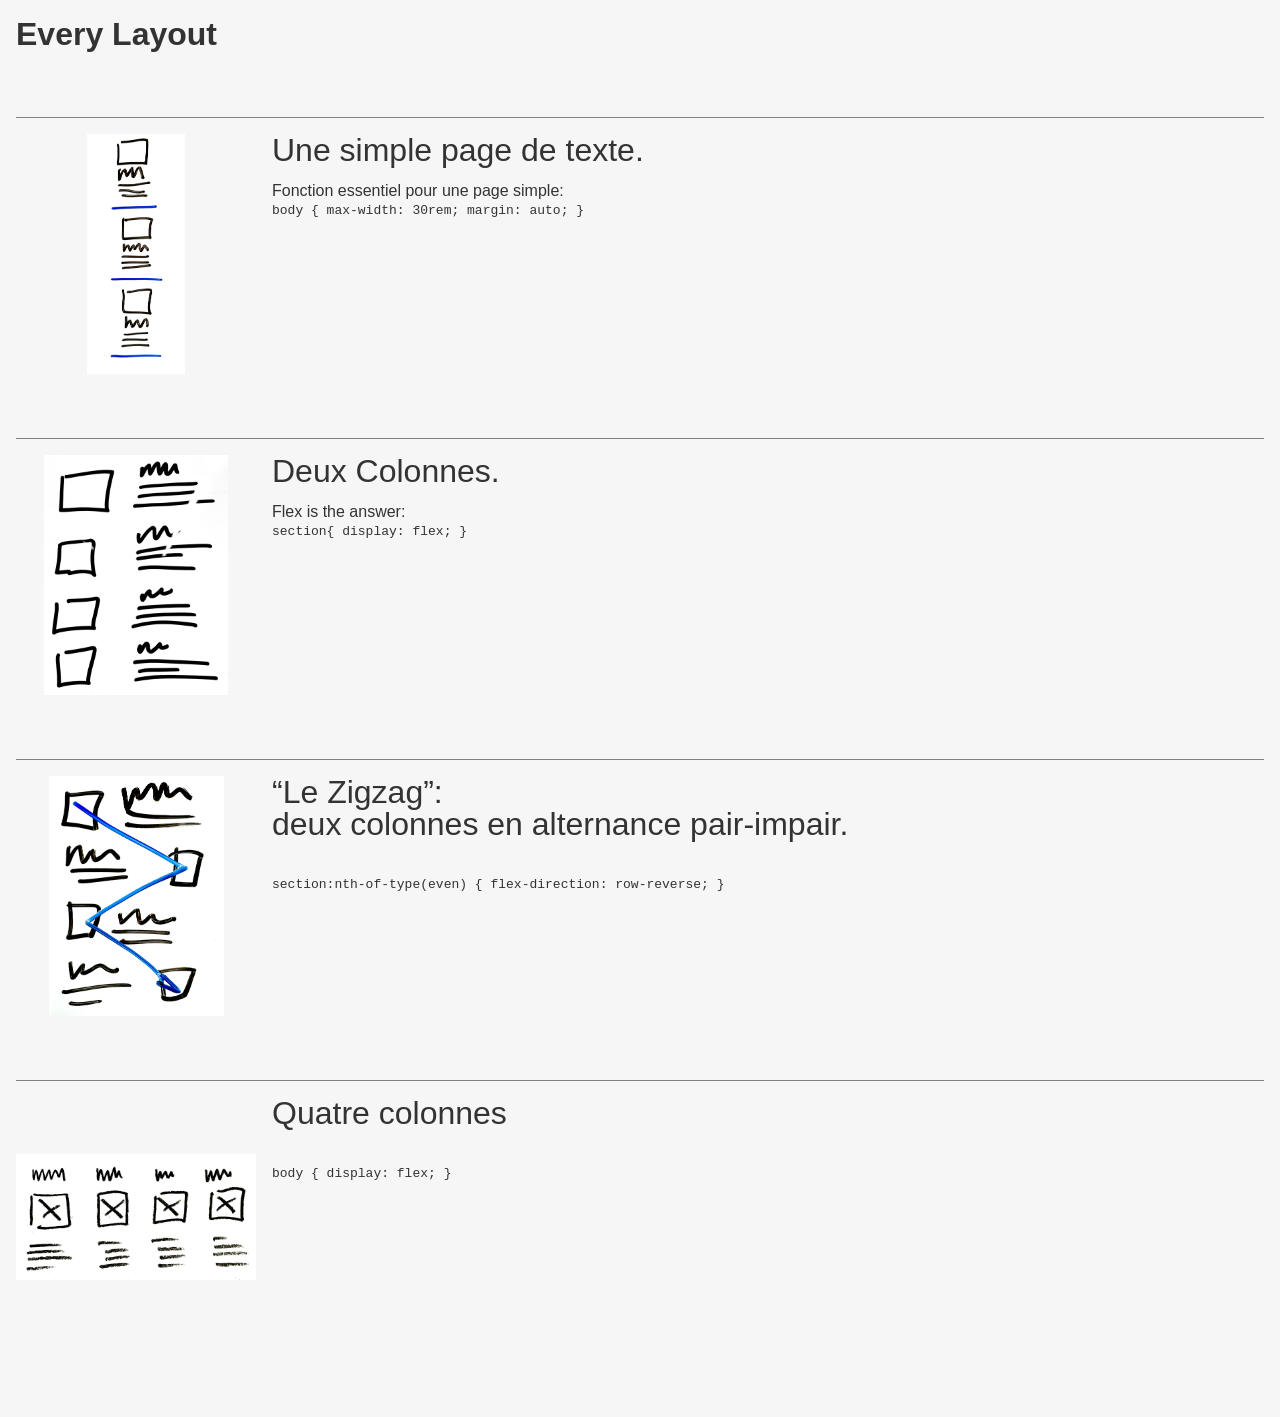
<file: index.html>
<!DOCTYPE html>
<html lang="en">
<head>
	<meta charset="UTF-8">
	<meta name="viewport" content="width=device-width, initial-scale=1.0">
	<title>Every layout</title>
	<link rel="stylesheet" href="rsrc/style.css">

	<style>
		section {
			display: flex;
			align-items: flex-start;
			gap: 1rem;
			margin: 4rem 0;
			border-top: 1px solid grey;
			padding-top: 1rem;
		}

		p { max-width: 60ch; }
		h3 { margin-bottom: 1rem; }

		.vignette{
			/* width: 15em; */
			/* parce que on utilsie un system flex, le largeur ne marche pas, on regle avec flex… */
			flex: 0 0 15rem;
			aspect-ratio: 1/1;
		}
		.vignette img{
			width: 100%;
			height: 100%;
			object-fit: contain;
		}
	</style>

</head>
<body>
	<h1>Every Layout</h1>
	

	<section>
		<div class="vignette">
			<a href="layout-01-simple.html">
				<img src="vignettes/layout-01-simple.png" alt="">
			</a>
		</div>
		<div class="decription">
			<h3>Une simple page de texte.</h3>
			<p>Fonction essentiel pour une page simple: 
				<br><code> body { max-width: 30rem; margin: auto; } </code> 
			</p>
		</div>
	</section>


	<section>
		<div class="vignette">
			<a href="layout-02-colonnes.html">
				<img src="vignettes/layout-02-colonnes.png" alt="">
			</a>
		</div>
		<div class="decription">
			<h3>Deux Colonnes.</h3>
			<p>Flex is the answer: 
				<br><code> section{ display: flex; } </code> 
			</p>
		</div>
	</section>


	<section>
		<div class="vignette">
			<a href="layout-03-zigzag.html">
				<img src="vignettes/layout-03-zigzag.png" alt="">
			</a>
		</div>
		<div class="decription">
			<h3>“Le Zigzag”: <br>deux colonnes en alternance pair-impair.</h3>
			<p>
				<br><code> section:nth-of-type(even) { flex-direction: row-reverse; } </code> 
			</p>
		</div>
	</section>

	<section>
		<div class="vignette">
			<a href="layout-04-quatre.html">
				<img src="vignettes/layout-04-quatre-colonnes.png" alt="">
			</a>
		</div>
		<div class="decription">
			<h3>Quatre colonnes</h3>
			<p>
				<br><code> body { display: flex; } </code> 
			</p>
		</div>
	</section>


</body>
</html>
</file>
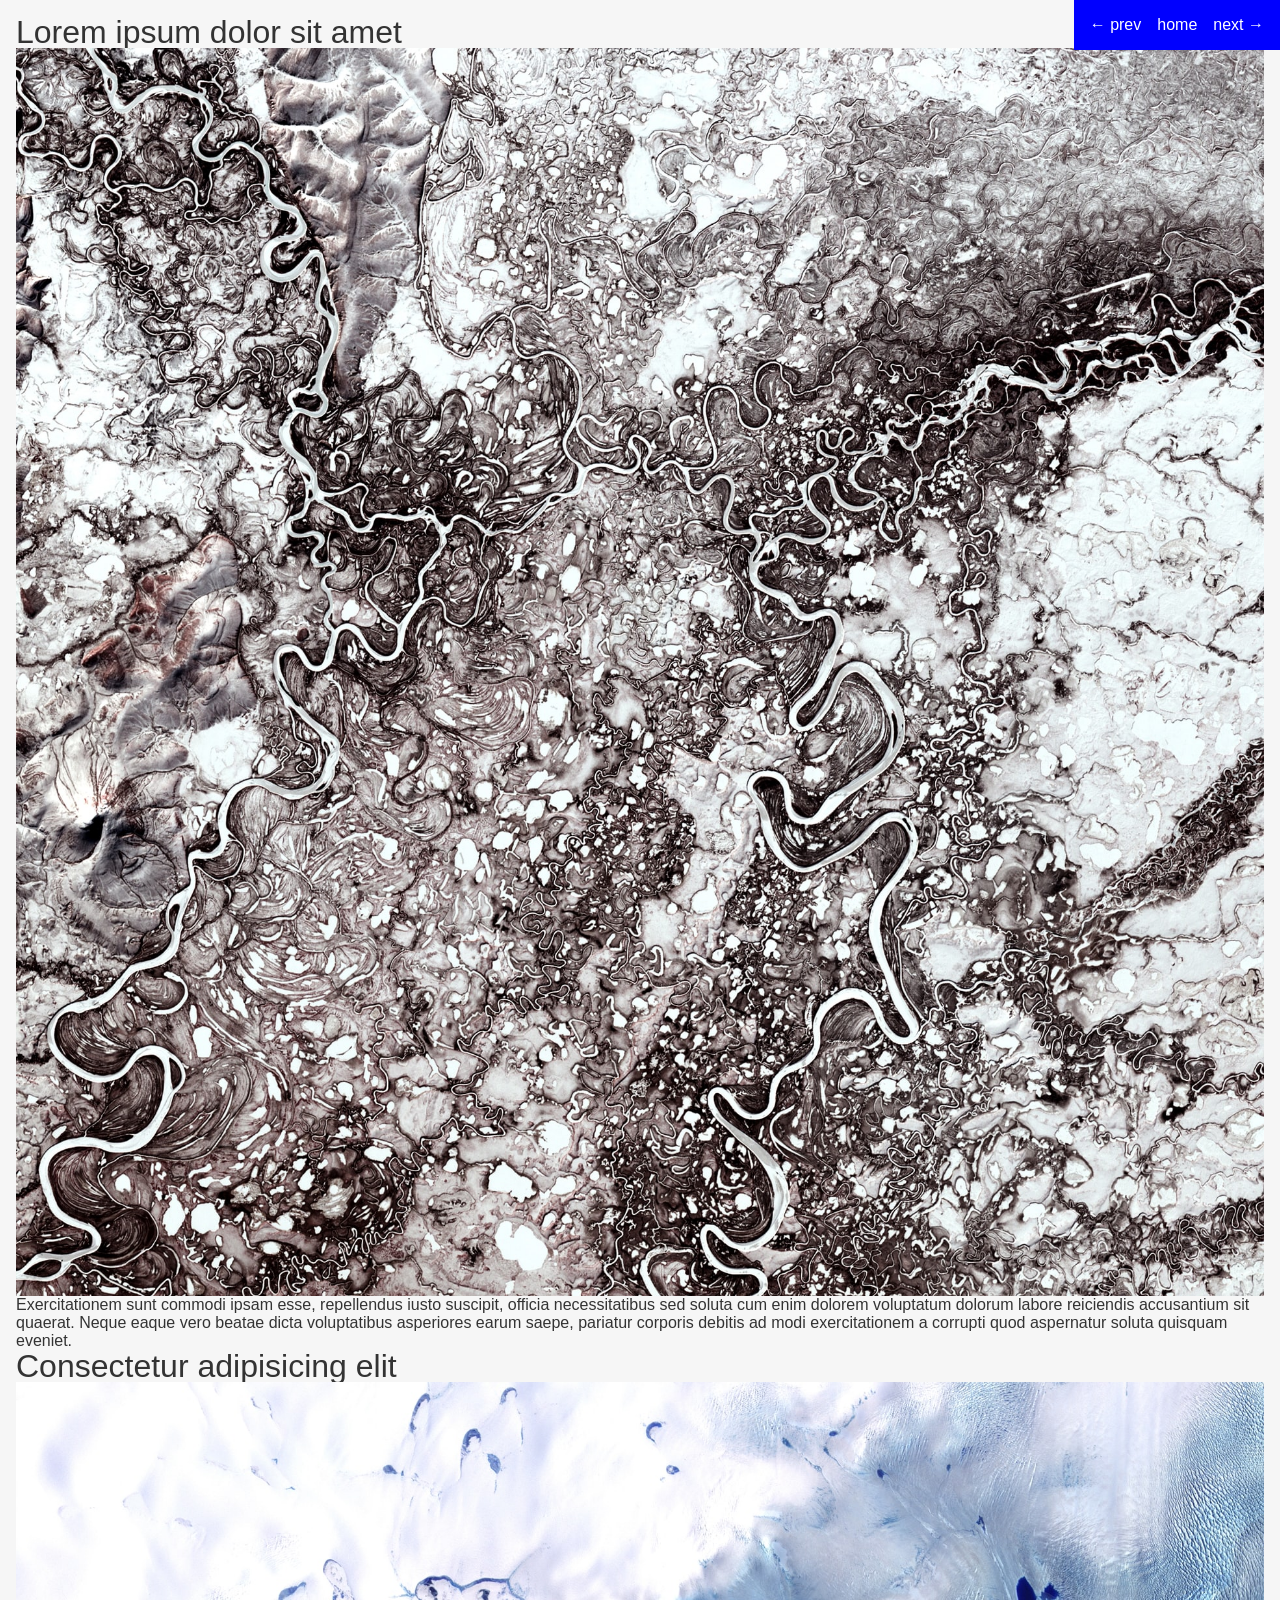
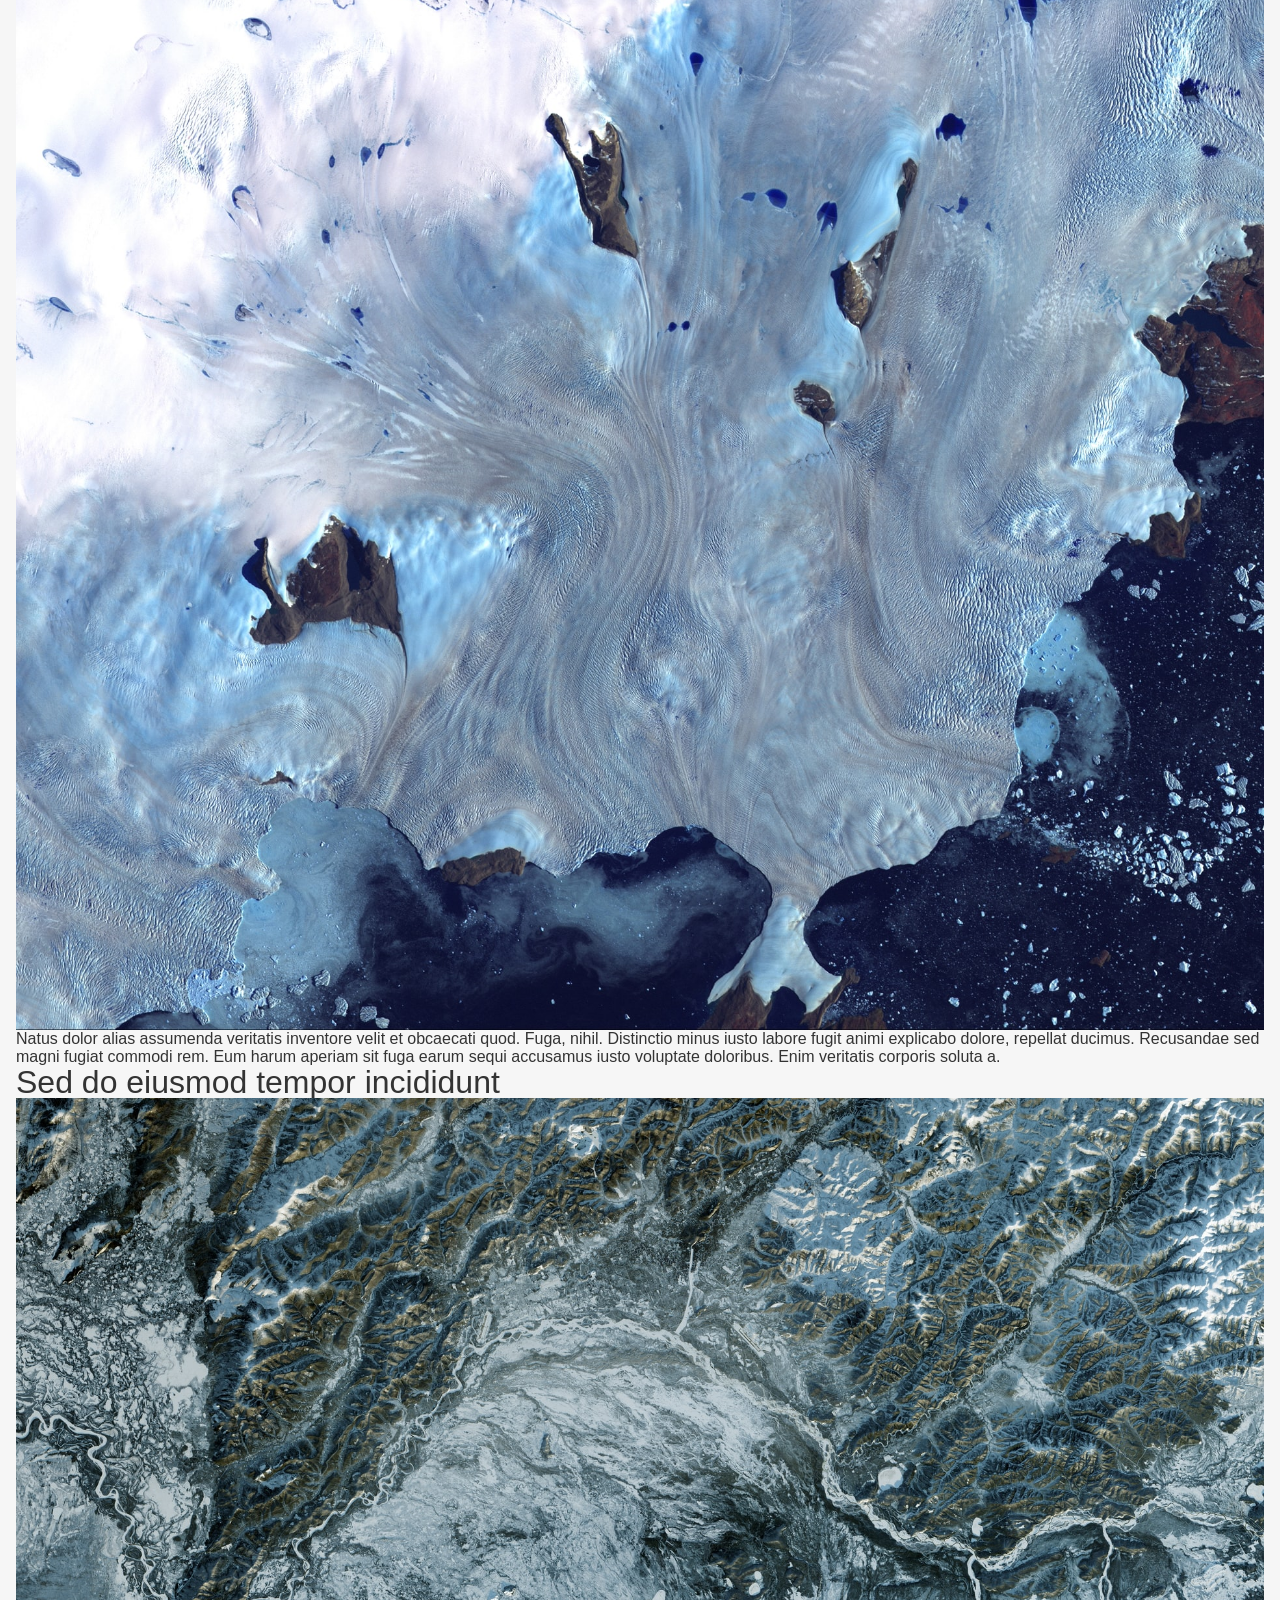
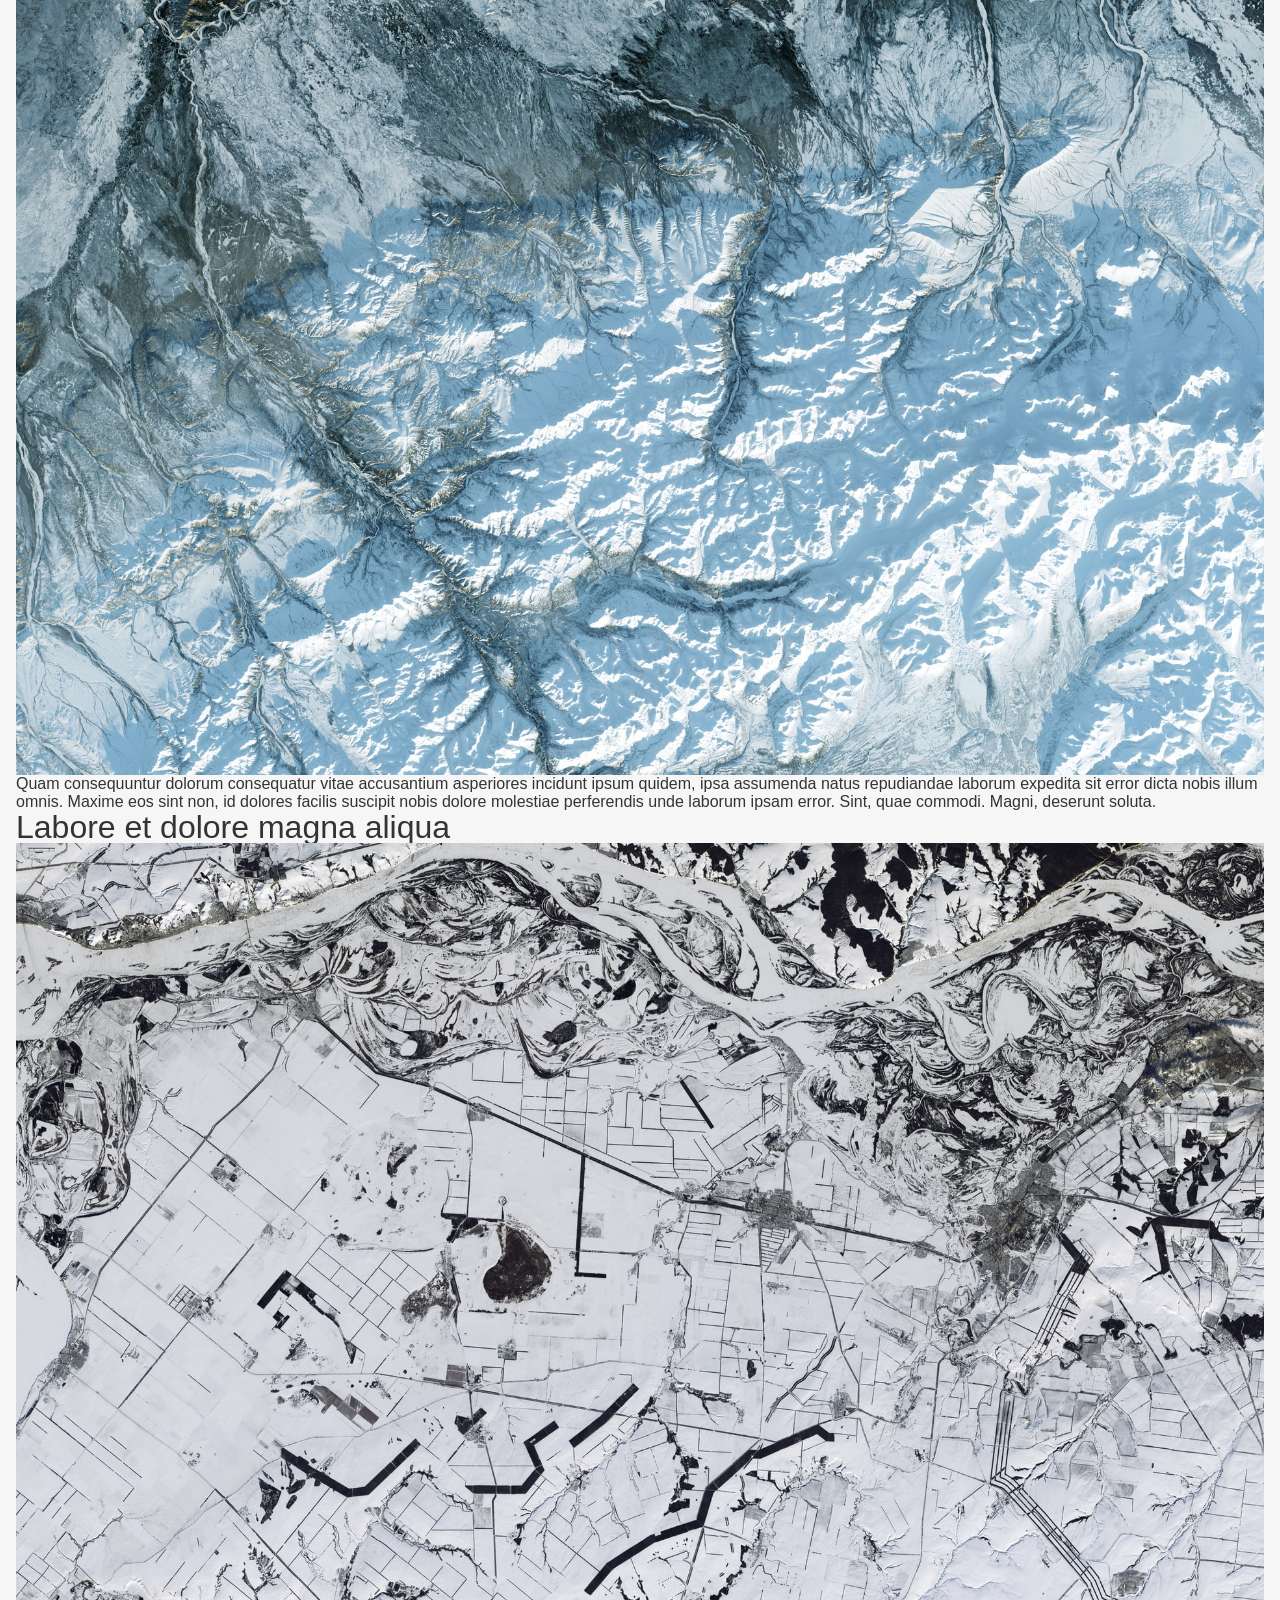
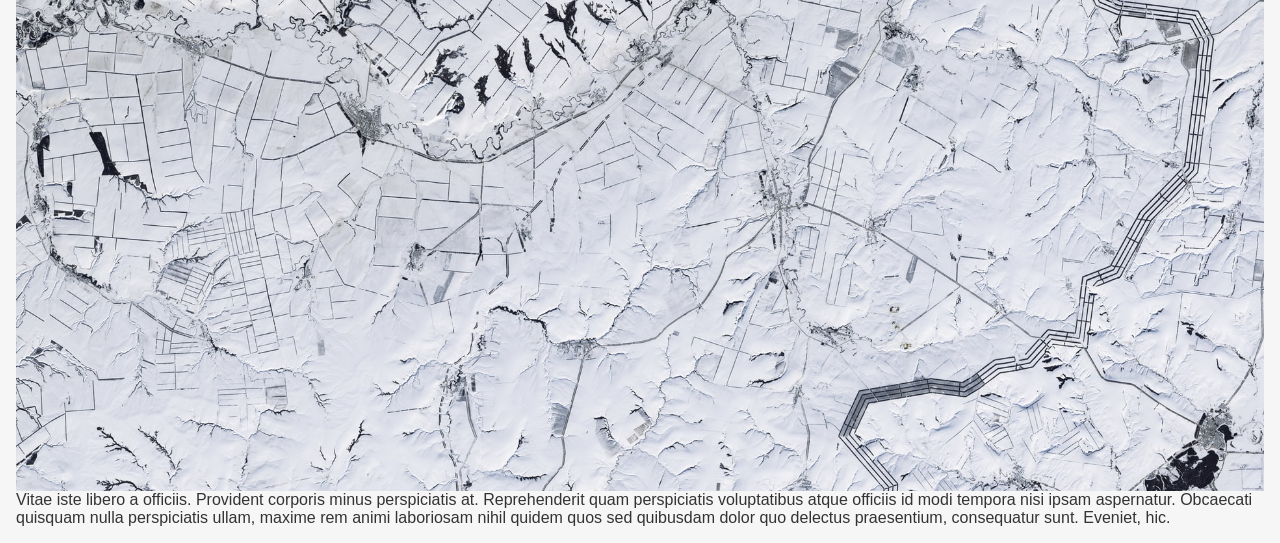
<file: _template.html>
<!DOCTYPE html>
<html lang="en" dir="ltr">
	<head>
		<meta charset="utf-8">
		<meta name="viewport" content="width=device-width, initial-scale=1.0">
		<title>template / example</title>

		<link rel="stylesheet" href="rsrc/style.css"> <!-- design, thème général -->
		<style media="screen">

			/* Fonction essentielle */

			

				/* moteur essentielle de mise en page de cette variation */
				
				/*
					description du fonctionnement CSS et HTML de cette mise en page.
					options ou paramètres supplémentaires.
					références vers la documentation.
				*/


			/*	-	-	-	-	-	-	-	-	-	-	-	-	-	-		-	-	-	-*/


			/* Style visuel et autres détails */

			

				/* habillage visuel et autres détails accessoires pour cette variation */

		</style>

	</head>
	<body>


			<h3>Lorem ipsum dolor sit amet</h3>
			<img src="rsrc/img1.jpg">
			<p>Exercitationem sunt commodi ipsam esse, repellendus iusto suscipit, officia necessitatibus sed soluta cum enim dolorem voluptatum dolorum labore reiciendis accusantium sit quaerat. Neque eaque vero beatae dicta voluptatibus asperiores earum saepe, pariatur corporis debitis ad modi exercitationem a corrupti quod aspernatur soluta quisquam eveniet.</p>


			<h3>Consectetur adipisicing elit</h3>
			<img src="rsrc/img2.jpg">
			<p>Natus dolor alias assumenda veritatis inventore velit et obcaecati quod. Fuga, nihil. Distinctio minus iusto labore fugit animi explicabo dolore, repellat ducimus. Recusandae sed magni fugiat commodi rem. Eum harum aperiam sit fuga earum sequi accusamus iusto voluptate doloribus. Enim veritatis corporis soluta a.</p>


			<h3>Sed do eiusmod tempor incididunt</h3>
			<img src="rsrc/img3.jpg">
			<p>Quam consequuntur dolorum consequatur vitae accusantium asperiores incidunt ipsum quidem, ipsa assumenda natus repudiandae laborum expedita sit error dicta nobis illum omnis. Maxime eos sint non, id dolores facilis suscipit nobis dolore molestiae perferendis unde laborum ipsam error. Sint, quae commodi. Magni, deserunt soluta.</p>


			<h3>Labore et dolore magna aliqua</h3>
			<img src="rsrc/img4.jpg">
			<p>Vitae iste libero a officiis. Provident corporis minus perspiciatis at. Reprehenderit quam perspiciatis voluptatibus atque officiis id modi tempora nisi ipsam aspernatur. Obcaecati quisquam nulla perspiciatis ullam, maxime rem animi laboriosam nihil quidem quos sed quibusdam dolor quo delectus praesentium, consequatur sunt. Eveniet, hic.</p>


			<nav id="siteNav">
				<a href="layout-">prev</a>
				<a href="index.html">home</a>
				<a href="layout-">next</a>
			</nav>
	</body>
</html>
</file>
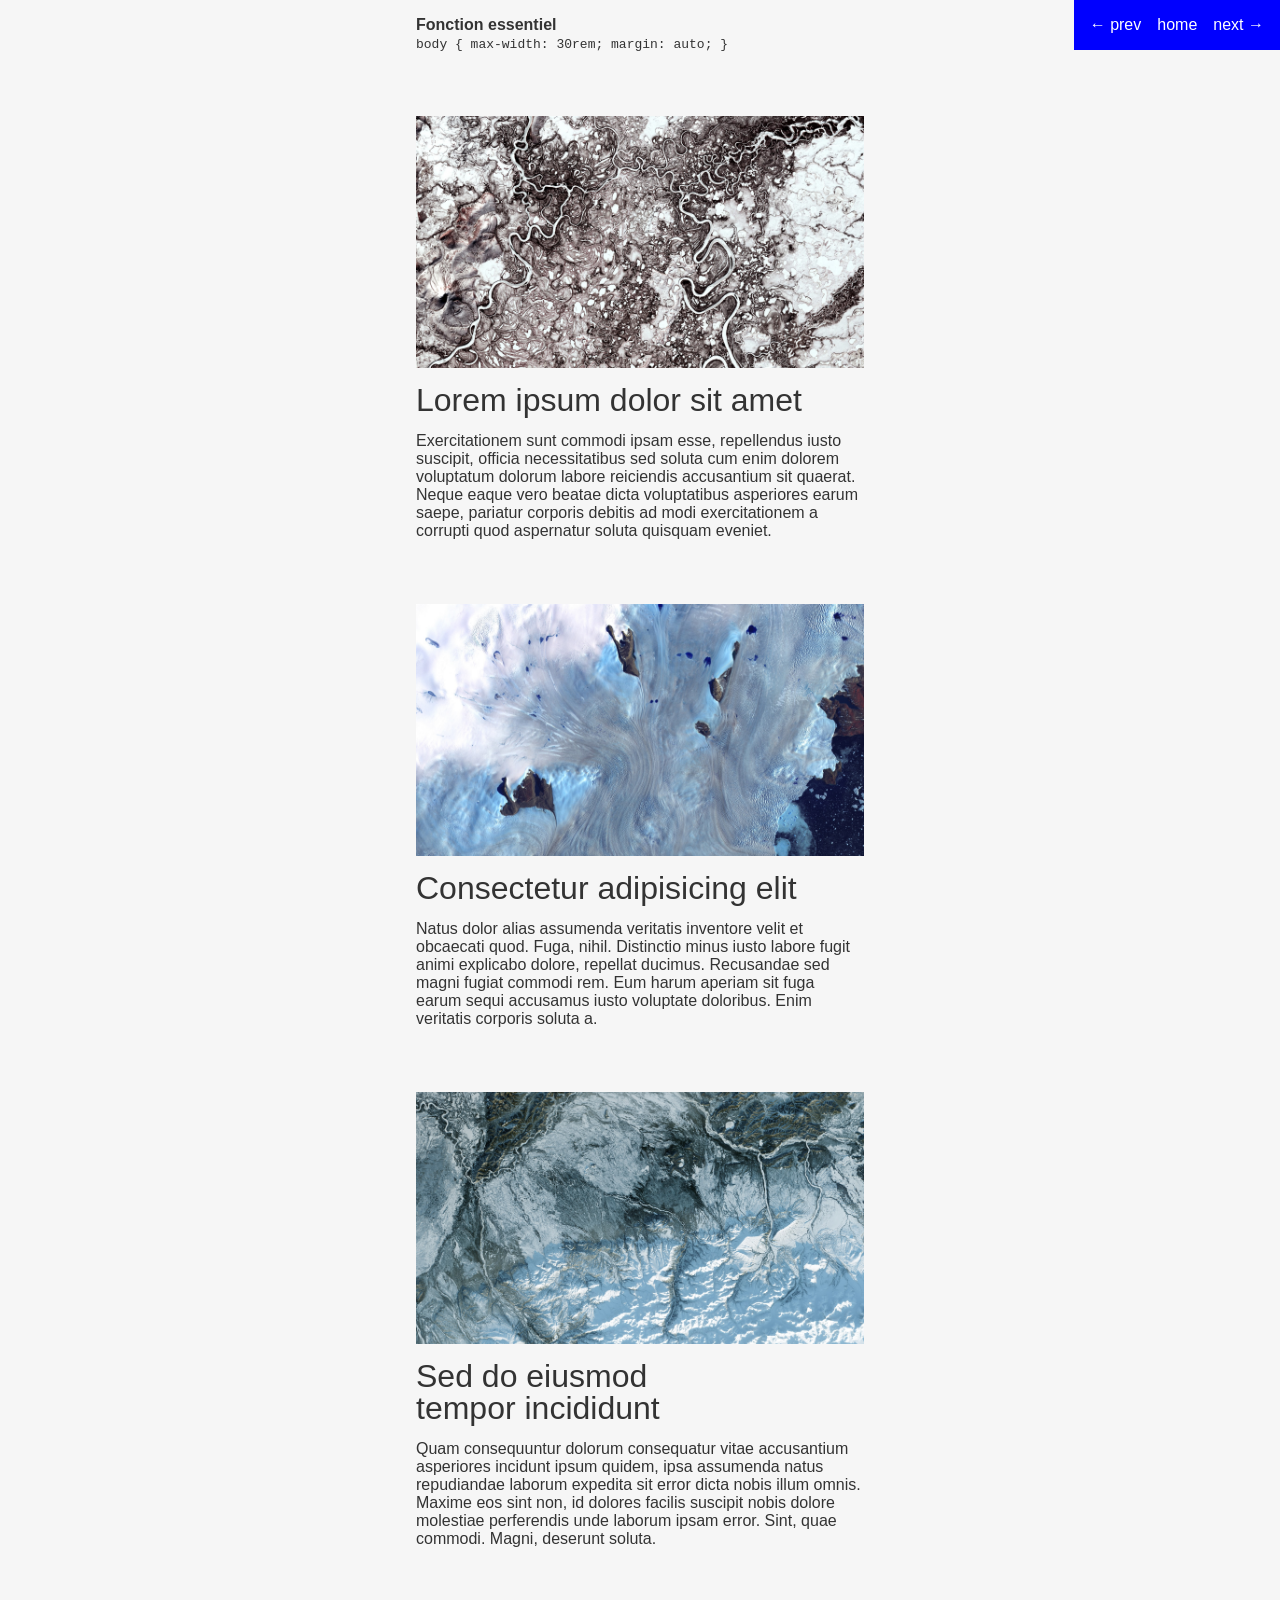
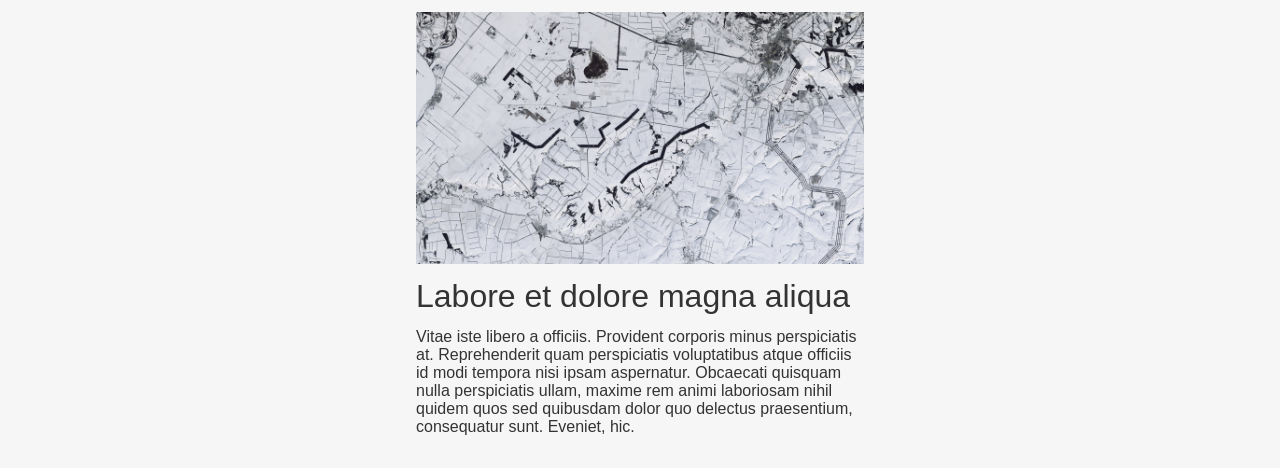
<file: layout-01-simple.html>
<!DOCTYPE html>
<html lang="en" dir="ltr">
	<head>
		<meta charset="utf-8">
		<meta name="viewport" content="width=device-width, initial-scale=1.0">
		<title>simple</title>

		<link rel="stylesheet" href="rsrc/style.css"> <!-- design, thème général -->
		<style media="screen">

			/* Fonction essentielle */
			body { max-width: 30rem; margin: auto; }

			/*	-	-	-	-	-	-	-	-	-	-	-	-	-	-		-	-	-	-*/


			/* Style visuel et autres détails */

			img { aspect-ratio: 16/9; }
			
			img, h3, p { margin-bottom: 1rem; }

			img { margin-top: 4rem; }

			h3 { text-wrap: balance; }

		</style>

	</head>
	<body>

			<div>
				<h4>Fonction essentiel</h4>
				<code> body { max-width: 30rem; margin: auto; } </code>
			</div>
		
			<img src="rsrc/img1.jpg">
			<h3>Lorem ipsum dolor sit amet</h3>
			<p>Exercitationem sunt commodi ipsam esse, repellendus iusto suscipit, officia necessitatibus sed soluta cum enim dolorem voluptatum dolorum labore reiciendis accusantium sit quaerat. Neque eaque vero beatae dicta voluptatibus asperiores earum saepe, pariatur corporis debitis ad modi exercitationem a corrupti quod aspernatur soluta quisquam eveniet.</p>

			<img src="rsrc/img2.jpg">
			<h3>Consectetur adipisicing elit</h3>
			<p>Natus dolor alias assumenda veritatis inventore velit et obcaecati quod. Fuga, nihil. Distinctio minus iusto labore fugit animi explicabo dolore, repellat ducimus. Recusandae sed magni fugiat commodi rem. Eum harum aperiam sit fuga earum sequi accusamus iusto voluptate doloribus. Enim veritatis corporis soluta a.</p>

			<img src="rsrc/img3.jpg">
			<h3>Sed do eiusmod tempor incididunt</h3>
			<p>Quam consequuntur dolorum consequatur vitae accusantium asperiores incidunt ipsum quidem, ipsa assumenda natus repudiandae laborum expedita sit error dicta nobis illum omnis. Maxime eos sint non, id dolores facilis suscipit nobis dolore molestiae perferendis unde laborum ipsam error. Sint, quae commodi. Magni, deserunt soluta.</p>

			<img src="rsrc/img4.jpg">
			<h3>Labore et dolore magna aliqua</h3>
			<p>Vitae iste libero a officiis. Provident corporis minus perspiciatis at. Reprehenderit quam perspiciatis voluptatibus atque officiis id modi tempora nisi ipsam aspernatur. Obcaecati quisquam nulla perspiciatis ullam, maxime rem animi laboriosam nihil quidem quos sed quibusdam dolor quo delectus praesentium, consequatur sunt. Eveniet, hic.</p>

			<nav id="siteNav">
				<a href="index.html">prev</a>
				<a href="index.html">home</a>
				<a href="layout-02-colonnes.html">next</a>
			</nav>
	</body>
</html>
</file>
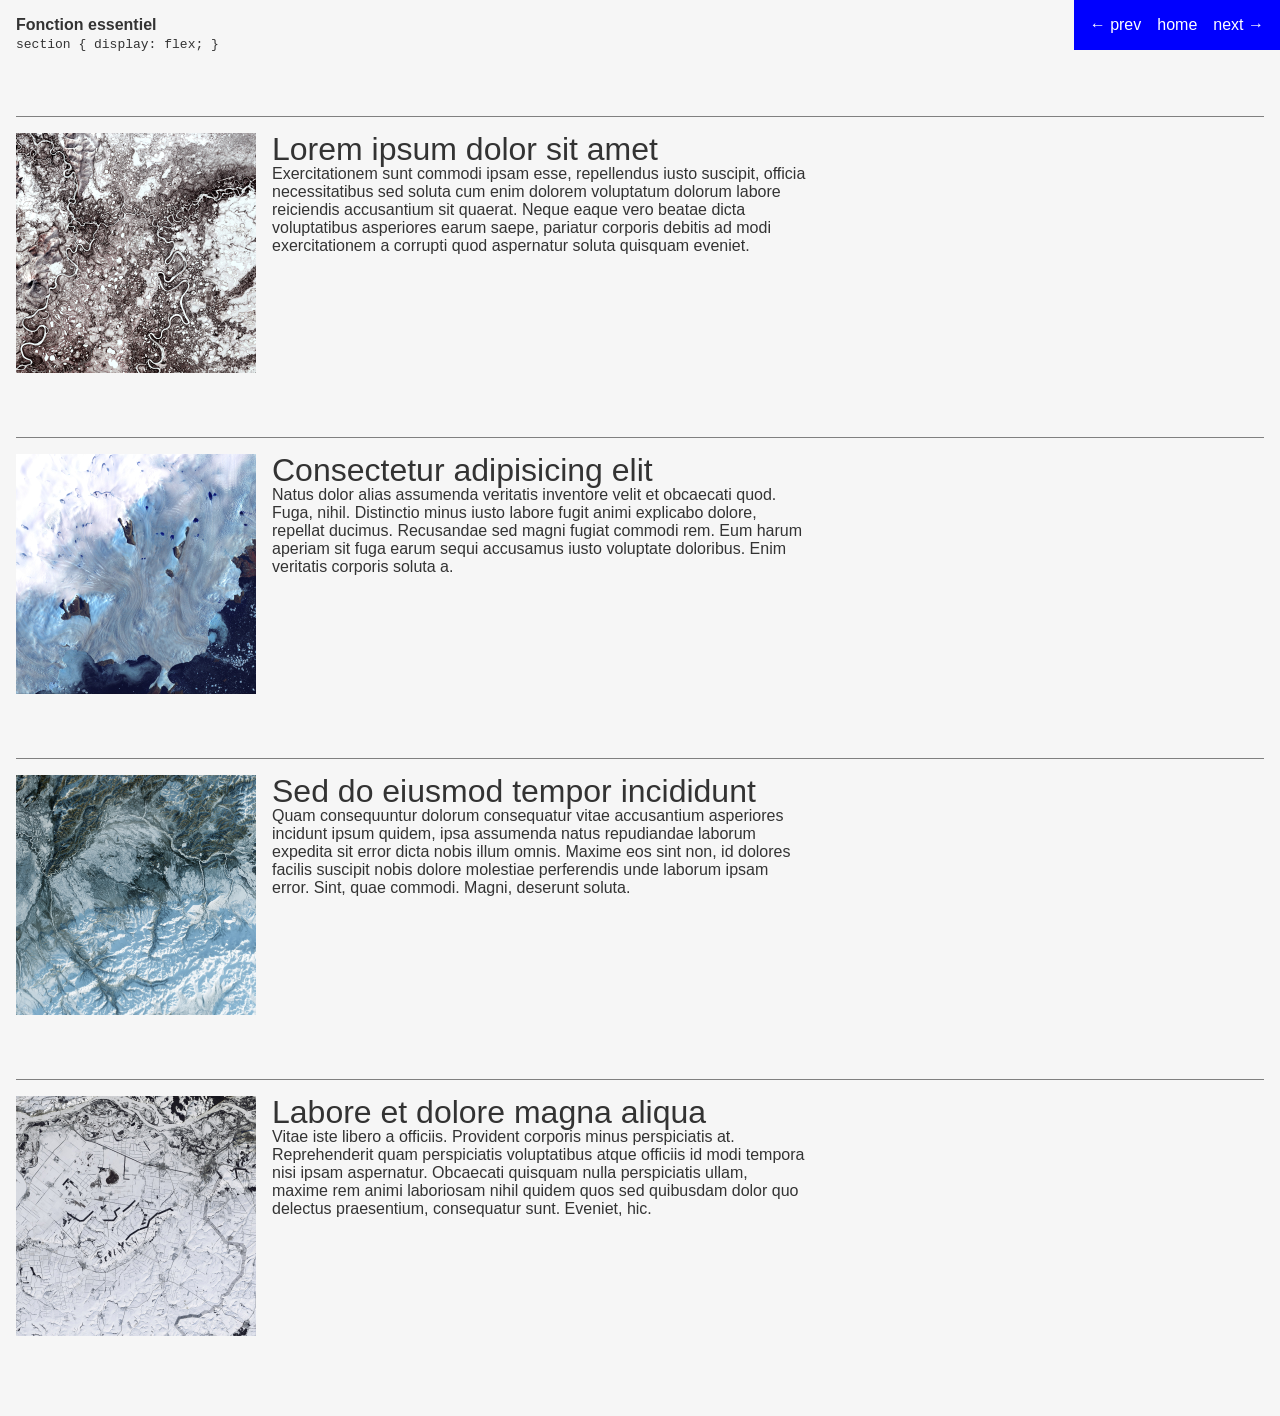
<file: layout-02-colonnes.html>
<!DOCTYPE html>
<html lang="en" dir="ltr">
	<head>
		<meta charset="utf-8">
		<meta name="viewport" content="width=device-width, initial-scale=1.0">
		<title>02 colonnes</title>

		<link rel="stylesheet" href="rsrc/style.css"> <!-- design, thème général -->
		<style media="screen">

			/* Fonction essentielle */
			section{ display: flex; }

			/*	-	-	-	-	-	-	-	-	-	-	-	-	-	-		-	-	-	-*/


			/* bling */
			
			section {
				/* display: flex; */
				align-items: flex-start;
				gap: 1rem;
				margin: 4rem 0;
				border-top: 1px solid grey;
				padding-top: 1rem;
			}

			p { max-width: 60ch; }

			.vignette{
				/* width: 15em; */
				/* parce que on utilsie un system flex, le largeur ne marche pas, on regle avec flex… */
				flex: 0 0 15rem;
				aspect-ratio: 1/1;
			}
			.vignette img{
				width: 100%;
				height: 100%;
				object-fit: cover;
			}

		</style>
	</head>
	<body>
		<div>
			<h4>Fonction essentiel</h4>
			<code> section { display: flex; } </code>
		</div>
	
		<section>
			<div class="vignette">
				<img src="rsrc/img1.jpg">
			</div>
			<div class="decription">
				<h3>Lorem ipsum dolor sit amet</h3>
				<p>Exercitationem sunt commodi ipsam esse, repellendus iusto suscipit, officia necessitatibus sed soluta cum enim dolorem voluptatum dolorum labore reiciendis accusantium sit quaerat. Neque eaque vero beatae dicta voluptatibus asperiores earum saepe, pariatur corporis debitis ad modi exercitationem a corrupti quod aspernatur soluta quisquam eveniet.</p>
			</div>
		</section>

		<section>
			<div class="vignette">
				<img src="rsrc/img2.jpg">
			</div>
			<div class="decription">
				<h3>Consectetur adipisicing elit</h3>
				<p>Natus dolor alias assumenda veritatis inventore velit et obcaecati quod. Fuga, nihil. Distinctio minus iusto labore fugit animi explicabo dolore, repellat ducimus. Recusandae sed magni fugiat commodi rem. Eum harum aperiam sit fuga earum sequi accusamus iusto voluptate doloribus. Enim veritatis corporis soluta a.</p>
			</div>
		</section>

		<section>
			<div class="vignette">
				<img src="rsrc/img3.jpg">
			</div>
			<div class="decription">
				<h3>Sed do eiusmod tempor incididunt</h3>
				<p>Quam consequuntur dolorum consequatur vitae accusantium asperiores incidunt ipsum quidem, ipsa assumenda natus repudiandae laborum expedita sit error dicta nobis illum omnis. Maxime eos sint non, id dolores facilis suscipit nobis dolore molestiae perferendis unde laborum ipsam error. Sint, quae commodi. Magni, deserunt soluta.</p>
			</div>
		</section>

		<section>
			<div class="vignette">
				<img src="rsrc/img4.jpg">
			</div>
			<div class="decription">
				<h3>Labore et dolore magna aliqua</h3>
				<p>Vitae iste libero a officiis. Provident corporis minus perspiciatis at. Reprehenderit quam perspiciatis voluptatibus atque officiis id modi tempora nisi ipsam aspernatur. Obcaecati quisquam nulla perspiciatis ullam, maxime rem animi laboriosam nihil quidem quos sed quibusdam dolor quo delectus praesentium, consequatur sunt. Eveniet, hic.</p>
			</div>
		</section>


		<nav id="siteNav">
			<a href="layout-01-simple.html">prev</a>
			<a href="index.html">home</a>
			<a href="layout-03-zigzag.html">next</a>
		</nav>

	</body>
</html>
</file>
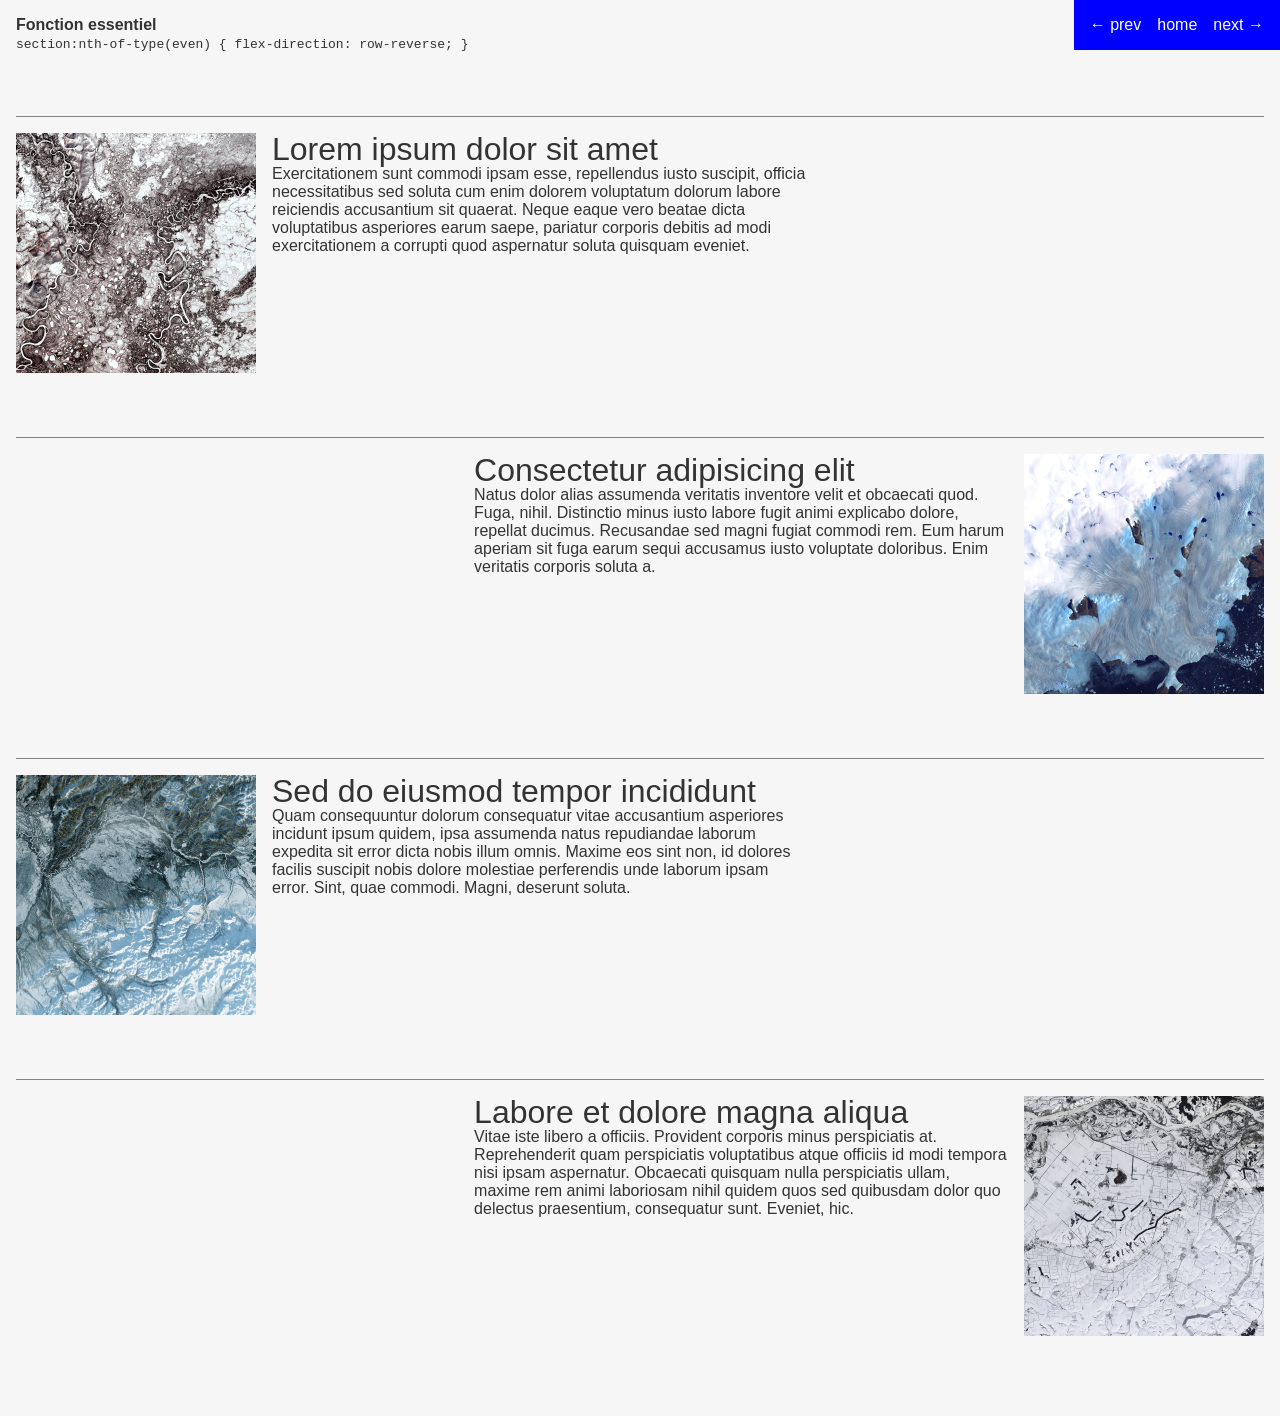
<file: layout-03-zigzag.html>
<!DOCTYPE html>
<html lang="en" dir="ltr">
	<head>
		<meta charset="utf-8">
		<meta name="viewport" content="width=device-width, initial-scale=1.0">
		<title>03 zigzag</title>

		<link rel="stylesheet" href="rsrc/style.css"> <!-- design, thème général -->
		<style media="screen">

			/* Fonction essentielle */
			section:nth-of-type(even) { flex-direction: row-reverse; }

			/*	-	-	-	-	-	-	-	-	-	-	-	-	-	-		-	-	-	-*/


			/* bling */
			
			section {
				display: flex;
				align-items: flex-start;
				gap: 1rem;
				margin: 4rem 0;
				border-top: 1px solid grey;
				padding-top: 1rem;
			}


			p { max-width: 60ch; }

			.vignette{
				/* width: 15em; */
				/* parce que on utilsie un system flex, le largeur ne marche pas, on regle avec flex… */
				flex: 0 0 15rem;
				aspect-ratio: 1/1;
			}
			.vignette img{
				width: 100%;
				height: 100%;
				object-fit: cover;
			}

		</style>
	</head>
	<body>
		<div>
			<h4>Fonction essentiel</h4>
			<code> section:nth-of-type(even) { flex-direction: row-reverse; } </code>
		</div>
	
		<section>
			<div class="vignette">
				<img src="rsrc/img1.jpg">
			</div>
			<div class="decription">
				<h3>Lorem ipsum dolor sit amet</h3>
				<p>Exercitationem sunt commodi ipsam esse, repellendus iusto suscipit, officia necessitatibus sed soluta cum enim dolorem voluptatum dolorum labore reiciendis accusantium sit quaerat. Neque eaque vero beatae dicta voluptatibus asperiores earum saepe, pariatur corporis debitis ad modi exercitationem a corrupti quod aspernatur soluta quisquam eveniet.</p>
			</div>
		</section>

		<section>
			<div class="vignette">
				<img src="rsrc/img2.jpg">
			</div>
			<div class="decription">
				<h3>Consectetur adipisicing elit</h3>
				<p>Natus dolor alias assumenda veritatis inventore velit et obcaecati quod. Fuga, nihil. Distinctio minus iusto labore fugit animi explicabo dolore, repellat ducimus. Recusandae sed magni fugiat commodi rem. Eum harum aperiam sit fuga earum sequi accusamus iusto voluptate doloribus. Enim veritatis corporis soluta a.</p>
			</div>
		</section>

		<section>
			<div class="vignette">
				<img src="rsrc/img3.jpg">
			</div>
			<div class="decription">
				<h3>Sed do eiusmod tempor incididunt</h3>
				<p>Quam consequuntur dolorum consequatur vitae accusantium asperiores incidunt ipsum quidem, ipsa assumenda natus repudiandae laborum expedita sit error dicta nobis illum omnis. Maxime eos sint non, id dolores facilis suscipit nobis dolore molestiae perferendis unde laborum ipsam error. Sint, quae commodi. Magni, deserunt soluta.</p>
			</div>
		</section>

		<section>
			<div class="vignette">
				<img src="rsrc/img4.jpg">
			</div>
			<div class="decription">
				<h3>Labore et dolore magna aliqua</h3>
				<p>Vitae iste libero a officiis. Provident corporis minus perspiciatis at. Reprehenderit quam perspiciatis voluptatibus atque officiis id modi tempora nisi ipsam aspernatur. Obcaecati quisquam nulla perspiciatis ullam, maxime rem animi laboriosam nihil quidem quos sed quibusdam dolor quo delectus praesentium, consequatur sunt. Eveniet, hic.</p>
			</div>
		</section>

		<nav id="siteNav">
			<a href="layout-02-colonnes.html">prev</a>
			<a href="index.html">home</a>
			<a href="layout-04-quatre.html">next</a>
		</nav>
	</body>
</html>
</file>
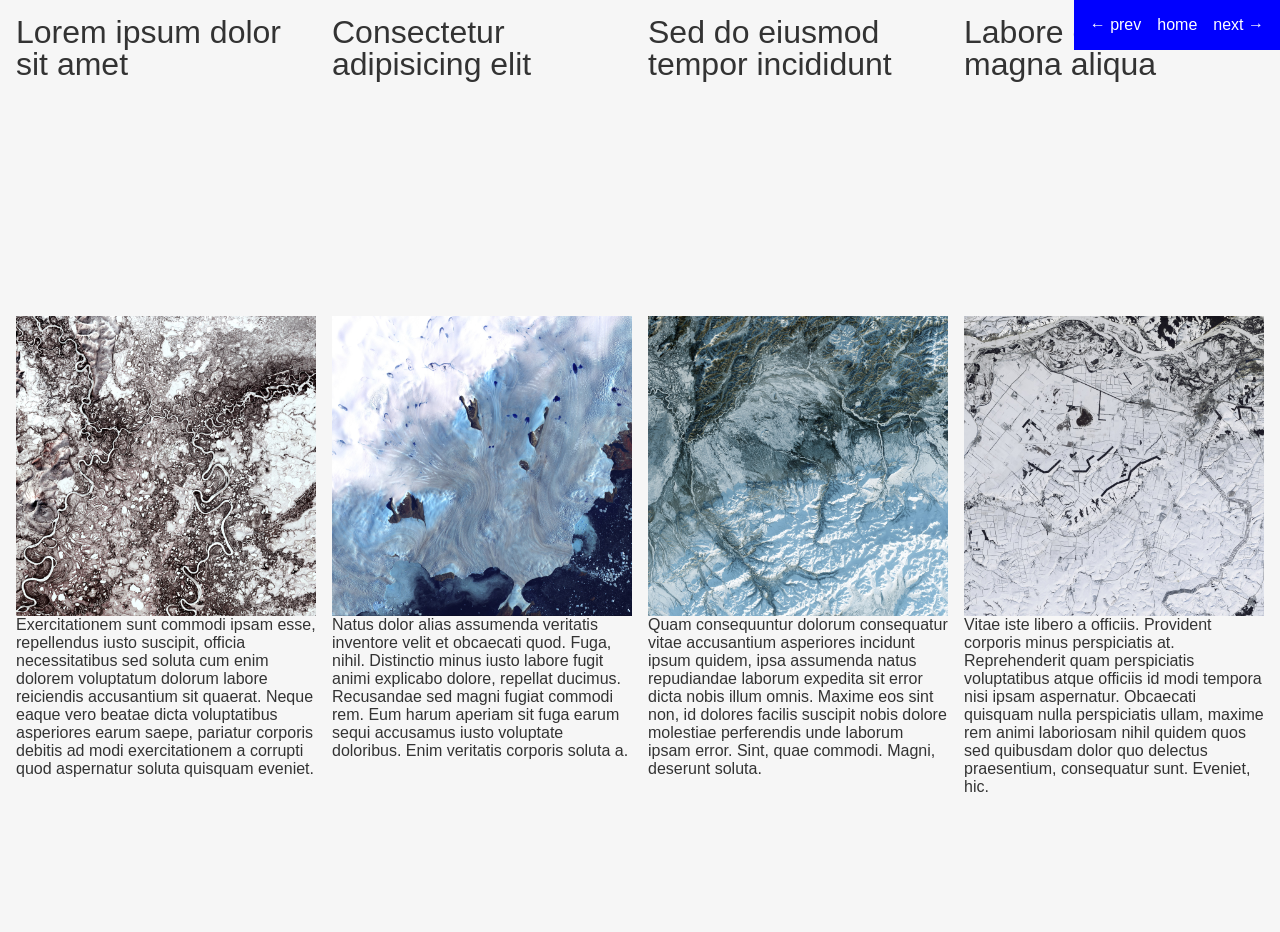
<file: layout-04-quatre.html>
<!DOCTYPE html>
<html lang="en" dir="ltr">
	<head>
		<meta charset="utf-8">
		<meta name="viewport" content="width=device-width, initial-scale=1.0">
		<title>template / example</title>

		<link rel="stylesheet" href="rsrc/style.css"> <!-- design, thème général -->
		<style media="screen">

			/* Fonction essentielle */

			body { display: flex; }

			/*	-	-	-	-	-	-	-	-	-	-	-	-	-	-		-	-	-	-*/


			/* Style visuel et autres détails */

			body {
				gap: 1rem; 
			}
			section {
				flex: 1; 
			}

			h3, img, p {
				aspect-ratio: 1;
			}

			/* version mobile */
			@media (max-width: 640px){
				body { flex-direction: column; }
			}
			
		</style>

	</head>
	<body>

		<section>
			<h3>Lorem ipsum dolor sit amet</h3>
			<img src="rsrc/img1.jpg">
			<p>Exercitationem sunt commodi ipsam esse, repellendus iusto suscipit, officia necessitatibus sed soluta cum enim dolorem voluptatum dolorum labore reiciendis accusantium sit quaerat. Neque eaque vero beatae dicta voluptatibus asperiores earum saepe, pariatur corporis debitis ad modi exercitationem a corrupti quod aspernatur soluta quisquam eveniet.</p>
		</section>

		<section>
			<h3>Consectetur adipisicing elit</h3>
			<img src="rsrc/img2.jpg">
			<p>Natus dolor alias assumenda veritatis inventore velit et obcaecati quod. Fuga, nihil. Distinctio minus iusto labore fugit animi explicabo dolore, repellat ducimus. Recusandae sed magni fugiat commodi rem. Eum harum aperiam sit fuga earum sequi accusamus iusto voluptate doloribus. Enim veritatis corporis soluta a.</p>
		</section>

		<section>
			<h3>Sed do eiusmod tempor incididunt</h3>
			<img src="rsrc/img3.jpg">
			<p>Quam consequuntur dolorum consequatur vitae accusantium asperiores incidunt ipsum quidem, ipsa assumenda natus repudiandae laborum expedita sit error dicta nobis illum omnis. Maxime eos sint non, id dolores facilis suscipit nobis dolore molestiae perferendis unde laborum ipsam error. Sint, quae commodi. Magni, deserunt soluta.</p>
		</section>

		<section>
			<h3>Labore et dolore magna aliqua</h3>
			<img src="rsrc/img4.jpg">
			<p>Vitae iste libero a officiis. Provident corporis minus perspiciatis at. Reprehenderit quam perspiciatis voluptatibus atque officiis id modi tempora nisi ipsam aspernatur. Obcaecati quisquam nulla perspiciatis ullam, maxime rem animi laboriosam nihil quidem quos sed quibusdam dolor quo delectus praesentium, consequatur sunt. Eveniet, hic.</p>
		</section>

		<nav id="siteNav">
			<a href="layout-03-zigzag.html">prev</a>
			<a href="index.html">home</a>
			<a href="layout…">next</a>
		</nav>

	</body>
</html>
</file>
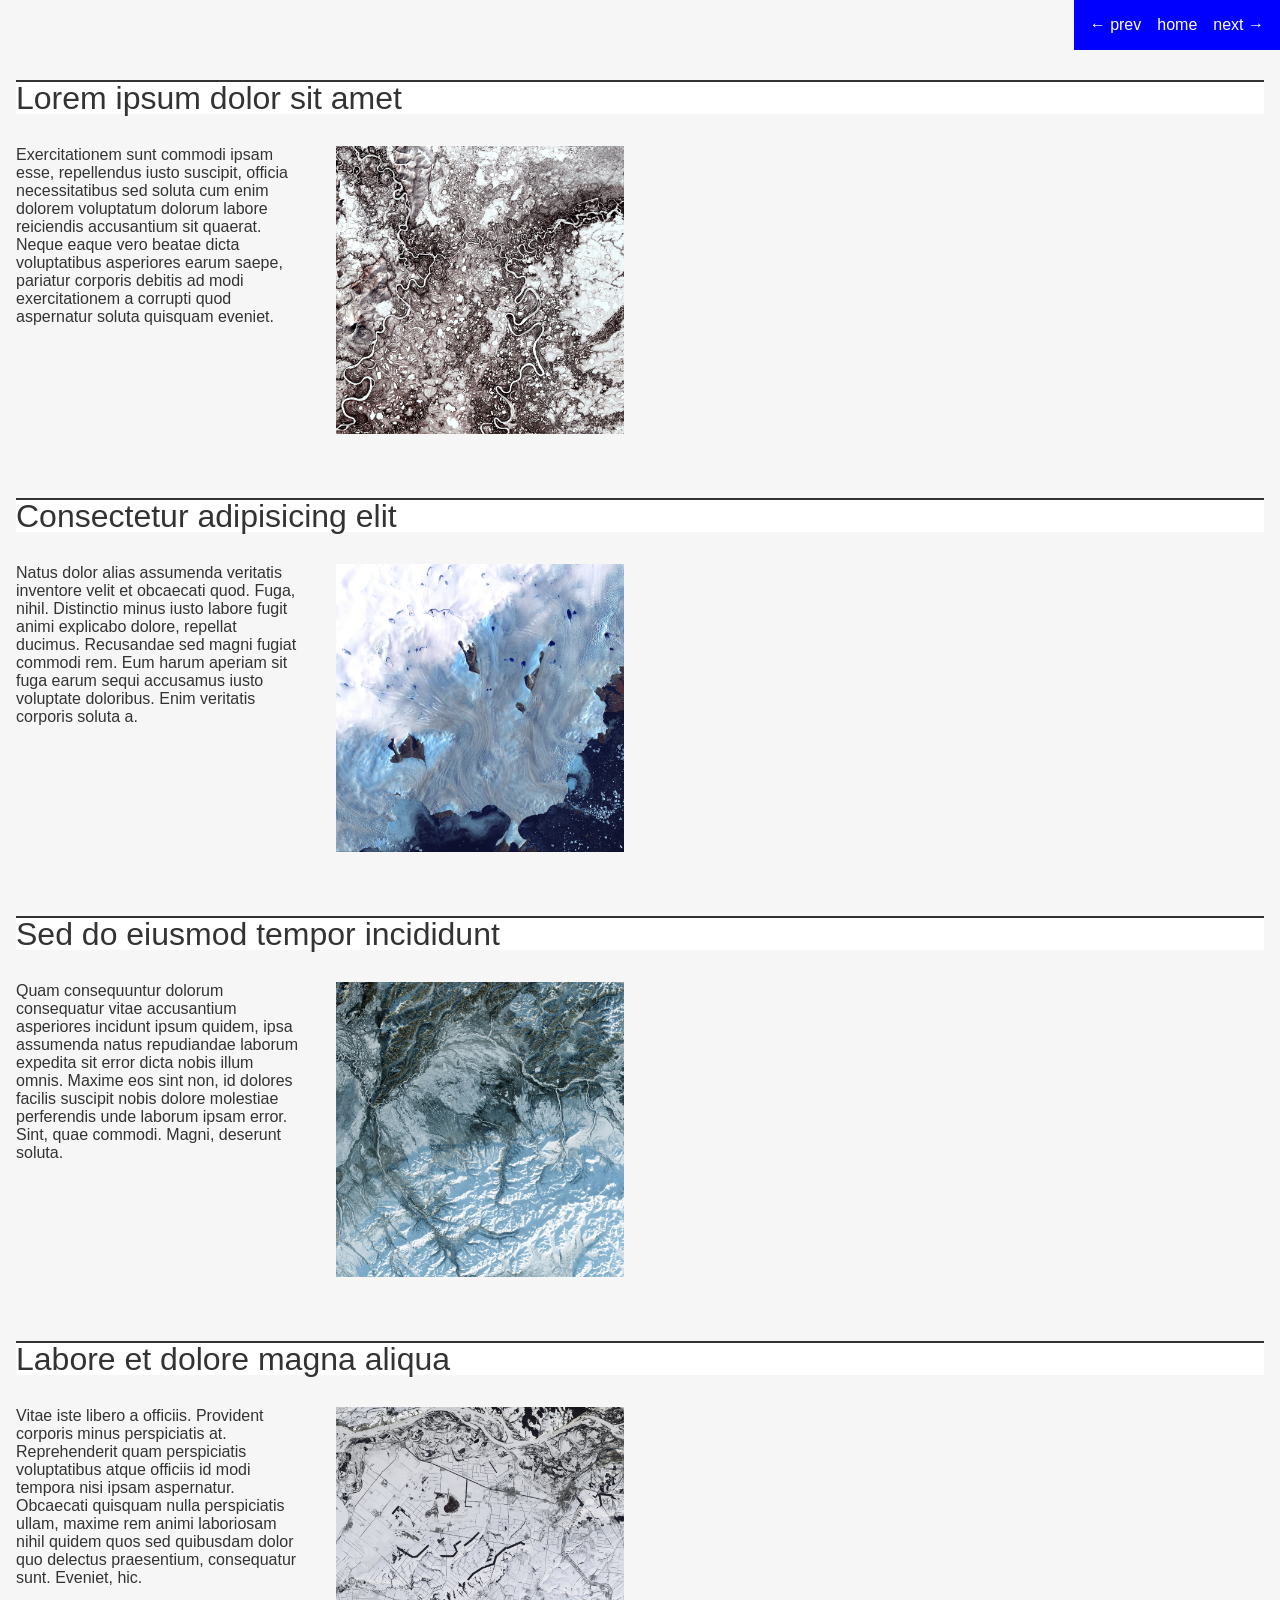
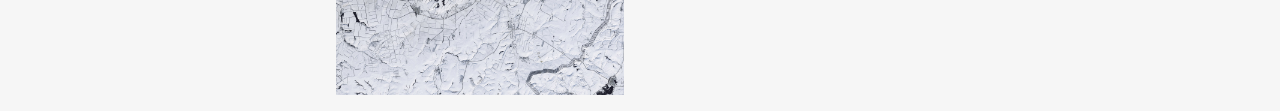
<file: layout-05-portfolio.html>
<!DOCTYPE html>
<html lang="en" dir="ltr">
	<head>
		<meta charset="utf-8">
		<meta name="viewport" content="width=device-width, initial-scale=1.0">
		<title>template / example</title>

		<link rel="stylesheet" href="rsrc/style.css"> <!-- design, thème général -->
		<style media="screen">

			/* Fonction essentielle */

			section {
				display: flex;
				gap: 2rem;
				flex-wrap: wrap;
			}
			
			h3 { 
				flex: 0 0 100%; 
				/* width: 100%; */
			}

			img{
				order: 3;
			}



			/*	-	-	-	-	-	-	-	-	-	-	-	-	-	-		-	-	-	-*/


			/* Style visuel et autres détails */

			section {
				border-top: 2px solid;
				margin-top: 4rem;
			}

			h3{
				background-color: #FFF;
			}

			img {
				max-width: 18rem;
			}

			p { 
				max-width: 18rem;
			}
			

				/* habillage visuel et autres détails accessoires pour cette variation */

		</style>

	</head>
	<body>

		<section>
			<h3>Lorem ipsum dolor sit amet</h3>
			<img src="rsrc/img1.jpg">
			<p>Exercitationem sunt commodi ipsam esse, repellendus iusto suscipit, officia necessitatibus sed soluta cum enim dolorem voluptatum dolorum labore reiciendis accusantium sit quaerat. Neque eaque vero beatae dicta voluptatibus asperiores earum saepe, pariatur corporis debitis ad modi exercitationem a corrupti quod aspernatur soluta quisquam eveniet.</p>
		</section>

		<section>
			<h3>Consectetur adipisicing elit</h3>
			<img src="rsrc/img2.jpg">
			<p>Natus dolor alias assumenda veritatis inventore velit et obcaecati quod. Fuga, nihil. Distinctio minus iusto labore fugit animi explicabo dolore, repellat ducimus. Recusandae sed magni fugiat commodi rem. Eum harum aperiam sit fuga earum sequi accusamus iusto voluptate doloribus. Enim veritatis corporis soluta a.</p>
		</section>

		<section>
			<h3>Sed do eiusmod tempor incididunt</h3>
			<img src="rsrc/img3.jpg">
			<p>Quam consequuntur dolorum consequatur vitae accusantium asperiores incidunt ipsum quidem, ipsa assumenda natus repudiandae laborum expedita sit error dicta nobis illum omnis. Maxime eos sint non, id dolores facilis suscipit nobis dolore molestiae perferendis unde laborum ipsam error. Sint, quae commodi. Magni, deserunt soluta.</p>
		</section>

		<section>
			<h3>Labore et dolore magna aliqua</h3>
			<img src="rsrc/img4.jpg">
			<p>Vitae iste libero a officiis. Provident corporis minus perspiciatis at. Reprehenderit quam perspiciatis voluptatibus atque officiis id modi tempora nisi ipsam aspernatur. Obcaecati quisquam nulla perspiciatis ullam, maxime rem animi laboriosam nihil quidem quos sed quibusdam dolor quo delectus praesentium, consequatur sunt. Eveniet, hic.</p>
		</section>

			<nav id="siteNav">
				<a href="layout-">prev</a>
				<a href="index.html">home</a>
				<a href="layout-">next</a>
			</nav>
	</body>
</html>
</file>
<file: rsrc/style.css>
/*	-	-	-	-	-	-	-	-	-	-	*/
/* Style visuel global pour le projet */


/* Import */
@import url('https://rsms.me/inter/inter.css');




/* Reset */
* { box-sizing: border-box; margin:0; }
img { max-width: 100%; display: block; object-fit: cover; }




/* Typo */

body { font-family: InterVariable, sans-serif; }

h3{
	font-size: 2rem;
	line-height: 100%;
	font-weight: 200;
}




/* Couleur */

html {
	color: #333;
	background-color: #F6F6F6;
}




/* Géometrie & Mise en page */

body{
	padding: 1rem;
}



/* Navigation */
#siteNav{
	position: fixed;
	top:0;
	right:0;
	background: blue;
	color: #FFF;
	padding: 1rem;
	display: flex;
	gap: 1rem;
}
#siteNav a {
	color: inherit;
	text-decoration: none;
}

#siteNav a:first-child:before { content: "← "; }

#siteNav a:last-child:after{ content: " →"; }

#siteNav a:hover{
	text-decoration: underline;
	text-shadow: 0 0 0.5em #FFF;
}
</file>
